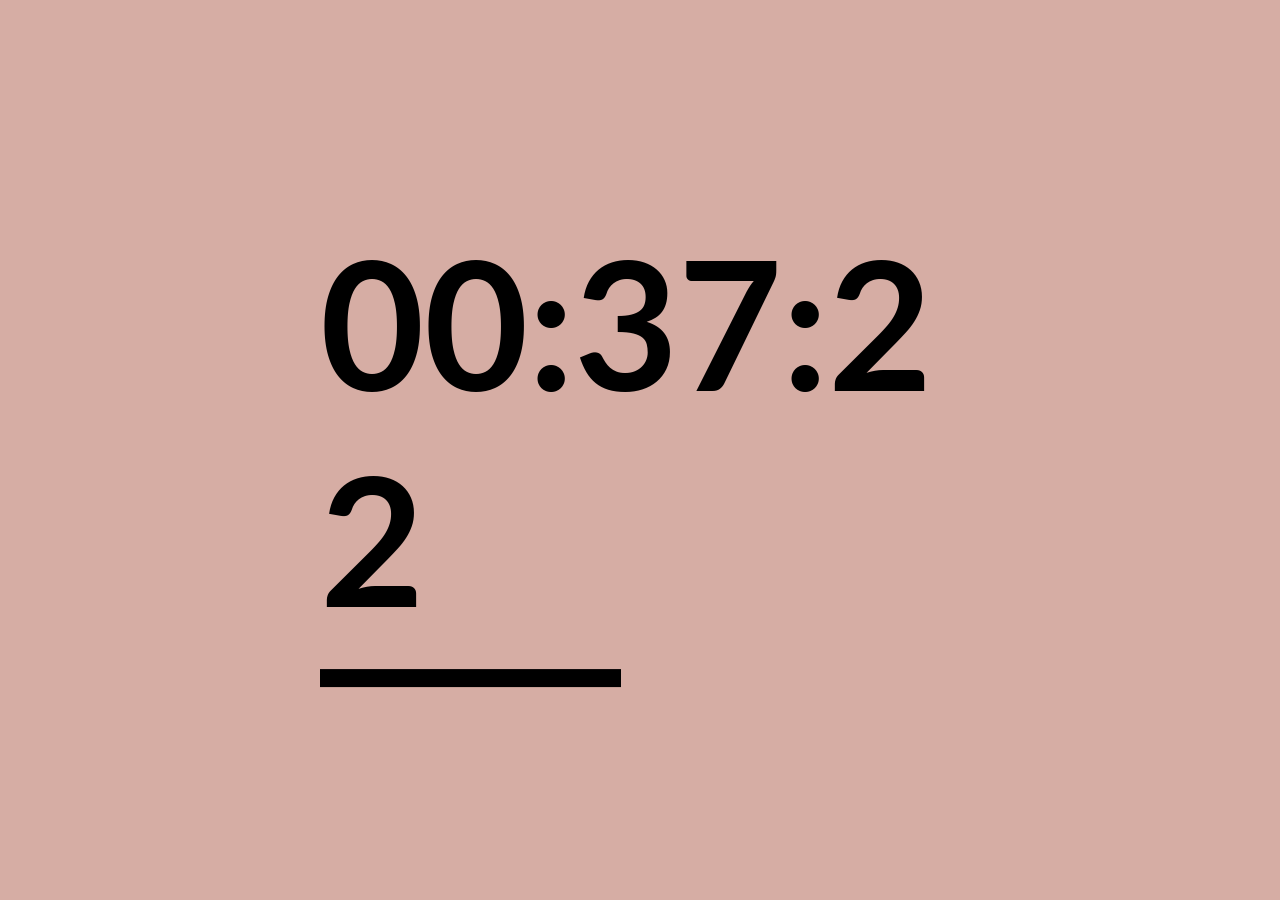
<file: index.html>
<html>
    <head>
        <link rel="stylesheet" href="./styles.css">
        <link rel="preconnect" href="https://fonts.googleapis.com">
        <link rel="preconnect" href="https://fonts.gstatic.com" crossorigin>
        <link href="https://fonts.googleapis.com/css2?family=Lato:ital,wght@0,100;0,300;0,400;0,700;0,900;1,100;1,300;1,400;1,700;1,900&display=swap" rel="stylesheet">
        <link rel="stylesheet" href="./odometer.css">
    </head>
    <body>
        <div class="container">
            <div class="odometer">1000000</div>
            <div class="bar">
                <div class="bar-filled"></div>
            </div>
        </div>
    </body>
    <script>
        window.odometerOptions = {
            format: 'dd:dd:dd',
            animation: 'minimal'
        }
    </script>
    <script src="./odometer.js"></script>
    <script>
        let rgb = [255, 127, 127];

        setInterval(() => {
            const i = Math.floor(Math.random() * 3);
            if (rgb[i] === 255) rgb[i] = -254;
            else rgb[i] += 1;
            document.body.style.backgroundColor = `rgb(${Math.abs(rgb[0])},${Math.abs(rgb[1])},${Math.abs(rgb[2])})` 
            if ((0.2126*Math.abs(rgb[0])+0.7152*Math.abs(rgb[1])+0.0722*Math.abs(rgb[2]))/255 > 0.5) {
                document.body.style.color = '#000000'
                document.querySelector('.bar-filled').style.backgroundColor = '#000000'
            } else {
                document.body.style.color = '#ffffff'
                document.querySelector('.bar-filled').style.backgroundColor = '#ffffff'
            }
            document.querySelector('.odometer').innerText = 1e6 + (new Date().getHours()) * 10000 + (new Date().getMinutes()) * 100 + (new Date().getSeconds())
            document.querySelector('.bar-filled').style.width = ((new Date().getMilliseconds()) / 10) +'%'
        }, 10)
    </script>
</html>
</file>
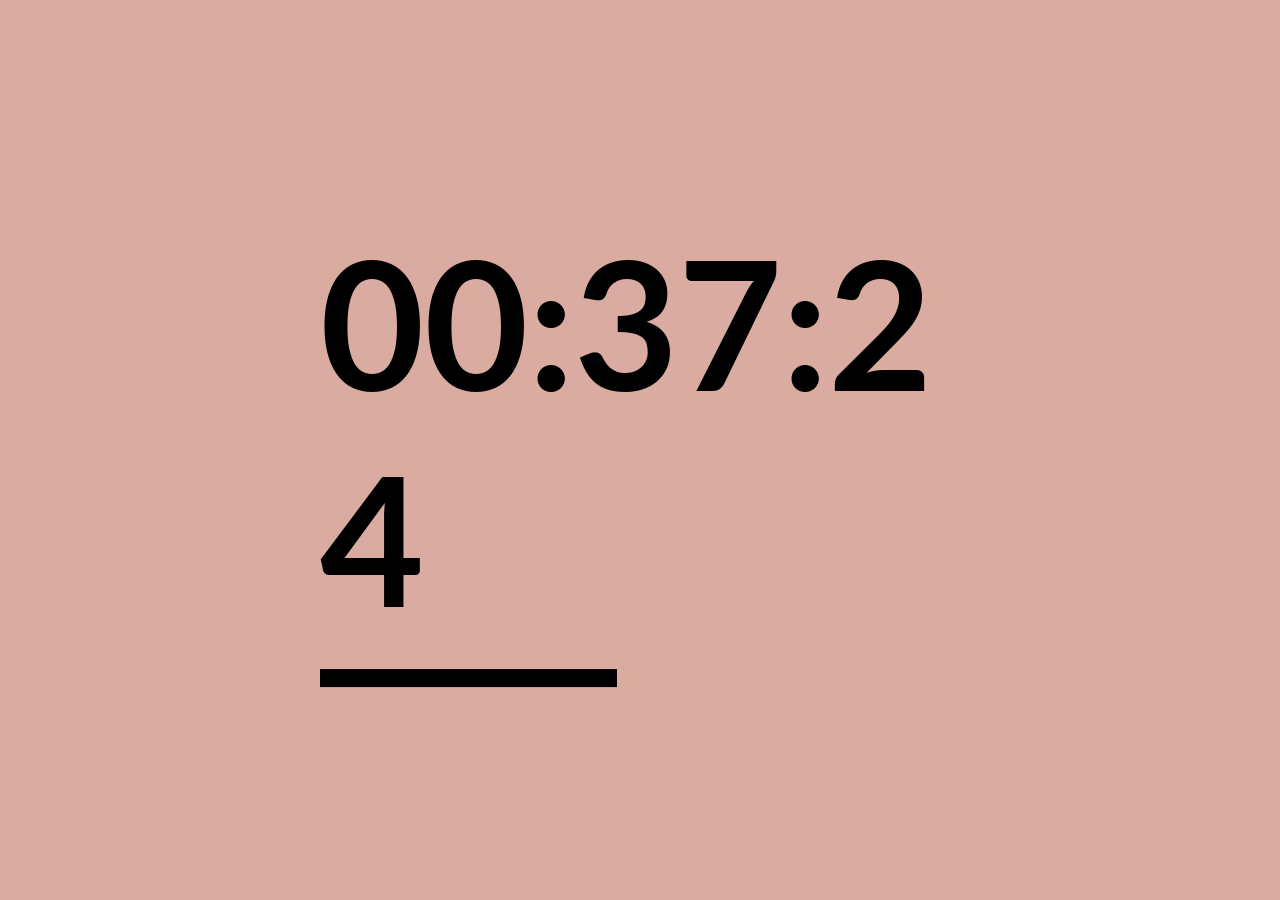
<file: main.html>
<html>
    <head>
        <link rel="stylesheet" href="./styles.css">
        <link rel="preconnect" href="https://fonts.googleapis.com">
        <link rel="preconnect" href="https://fonts.gstatic.com" crossorigin>
        <link href="https://fonts.googleapis.com/css2?family=Lato:ital,wght@0,100;0,300;0,400;0,700;0,900;1,100;1,300;1,400;1,700;1,900&display=swap" rel="stylesheet">
        <link rel="stylesheet" href="./odometer.css">
    </head>
    <body>
        <div class="container">
            <div class="odometer">1000000</div>
            <div class="bar">
                <div class="bar-filled"></div>
            </div>
        </div>
    </body>
    <script>
        window.odometerOptions = {
            format: 'dd:dd:dd',
            animation: 'minimal'
        }
    </script>
    <script src="./odometer.js"></script>
    <script>
        let rgb = [255, 127, 127];

        setInterval(() => {
            const i = Math.floor(Math.random() * 3);
            if (rgb[i] === 255) rgb[i] = -254;
            else rgb[i] += 1;
            document.body.style.backgroundColor = `rgb(${Math.abs(rgb[0])},${Math.abs(rgb[1])},${Math.abs(rgb[2])})` 
            if ((0.2126*Math.abs(rgb[0])+0.7152*Math.abs(rgb[1])+0.0722*Math.abs(rgb[2]))/255 > 0.5) {
                document.body.style.color = '#000000'
                document.querySelector('.bar-filled').style.backgroundColor = '#000000'
            } else {
                document.body.style.color = '#ffffff'
                document.querySelector('.bar-filled').style.backgroundColor = '#ffffff'
            }
            document.querySelector('.odometer').innerText = 1e6 + (new Date().getHours()) * 10000 + (new Date().getMinutes()) * 100 + (new Date().getSeconds())
            document.querySelector('.bar-filled').style.width = ((new Date().getMilliseconds()) / 10) +'%'
        }, 10)
    </script>
</html>
</file>
<file: styles.css>
.container {
    top: 50%;
    left: 50%;
    position: absolute;
    font-size: 20vh;
    -webkit-transform: translate(-50%, -50%);
    transform: translate(-50%, -50%);
    font-family: Lato;
    font-weight: 700;
    transition-duration: 0.5s;
}

.bar, .bar-filled {
    height: 2vh;
    transition: background-color 0.5s;
}

.bar-filled {
    width: 50%;
    background-color: black;
}
</file>
<file: odometer.css>
.odometer.odometer-auto-theme,
.odometer.odometer-theme-minimal {
  vertical-align: middle;
  position: relative;
}
.odometer.odometer-auto-theme .odometer-digit,
.odometer.odometer-theme-minimal .odometer-digit {
  vertical-align: middle;

  position: relative;
}
.odometer.odometer-auto-theme .odometer-digit .odometer-digit-spacer,
.odometer.odometer-theme-minimal .odometer-digit .odometer-digit-spacer {
  display: inline-block;
  vertical-align: middle;

  visibility: hidden;
}
.odometer.odometer-auto-theme .odometer-digit .odometer-digit-inner,
.odometer.odometer-theme-minimal .odometer-digit .odometer-digit-inner {
  text-align: left;
  display: block;
  position: absolute;
  top: 0;
  left: 0;
  right: 0;
  bottom: 0;
  overflow: hidden;
}
.odometer.odometer-auto-theme .odometer-digit .odometer-ribbon,
.odometer.odometer-theme-minimal .odometer-digit .odometer-ribbon {
  display: block;
}
.odometer.odometer-auto-theme .odometer-digit .odometer-ribbon-inner,
.odometer.odometer-theme-minimal .odometer-digit .odometer-ribbon-inner {
  display: block;
  backface-visibility: hidden;
  -webkit-backface-visibility: hidden;
}
.odometer.odometer-auto-theme .odometer-digit .odometer-value,
.odometer.odometer-theme-minimal .odometer-digit .odometer-value {
  display: block;
  transform: translateZ(0);
  -webkit-transform: translateZ(0);
}
.odometer.odometer-auto-theme
  .odometer-digit
  .odometer-value.odometer-last-value,
.odometer.odometer-theme-minimal
  .odometer-digit
  .odometer-value.odometer-last-value {
  position: absolute;
}
.odometer.odometer-auto-theme .odometer-ribbon-inner.odometer-animating-up,
.odometer.odometer-theme-minimal .odometer-ribbon-inner.odometer-animating-up {
  -webkit-transition: -webkit-transform 0.5s;
  -moz-transition: -moz-transform 0.5s;
  -ms-transition: -ms-transform 0.5s;
  -o-transition: -o-transform 0.5s;
  transition: transform 0.5s;
}
.odometer.odometer-auto-theme.odometer-animating
  .odometer-ribbon-inner.odometer-animating-up,
.odometer.odometer-theme-minimal.odometer-animating
  .odometer-ribbon-inner.odometer-animating-up {
  -webkit-transform: translateY(-100%);
  -moz-transform: translateY(-100%);
  -ms-transform: translateY(-100%);
  -o-transform: translateY(-100%);
  transform: translateY(-100%);
}
.odometer.odometer-auto-theme .odometer-ribbon-inner.odometer-animating-down,
.odometer.odometer-theme-minimal
  .odometer-ribbon-inner.odometer-animating-down {
  -webkit-transform: translateY(-100%);
  -moz-transform: translateY(-100%);
  -ms-transform: translateY(-100%);
  -o-transform: translateY(-100%);
  transform: translateY(-100%);
}
.odometer.odometer-auto-theme.odometer-animating
  .odometer-ribbon-inner.odometer-animating-down,
.odometer.odometer-theme-minimal.odometer-animating
  .odometer-ribbon-inner.odometer-animating-down {
  -webkit-transition: -webkit-transform 0.5s;
  -moz-transition: -moz-transform 0.5s;
  -ms-transition: -ms-transform 0.5s;
  -o-transition: -o-transform 0.5s;
  transition: transform 0.5s;
  -webkit-transform: translateY(0);
  -moz-transform: translateY(0);
  -ms-transform: translateY(0);
  -o-transform: translateY(0);
  transform: translateY(0);
}

.odometer-digit:first-child{
  display: none
}
</file>
